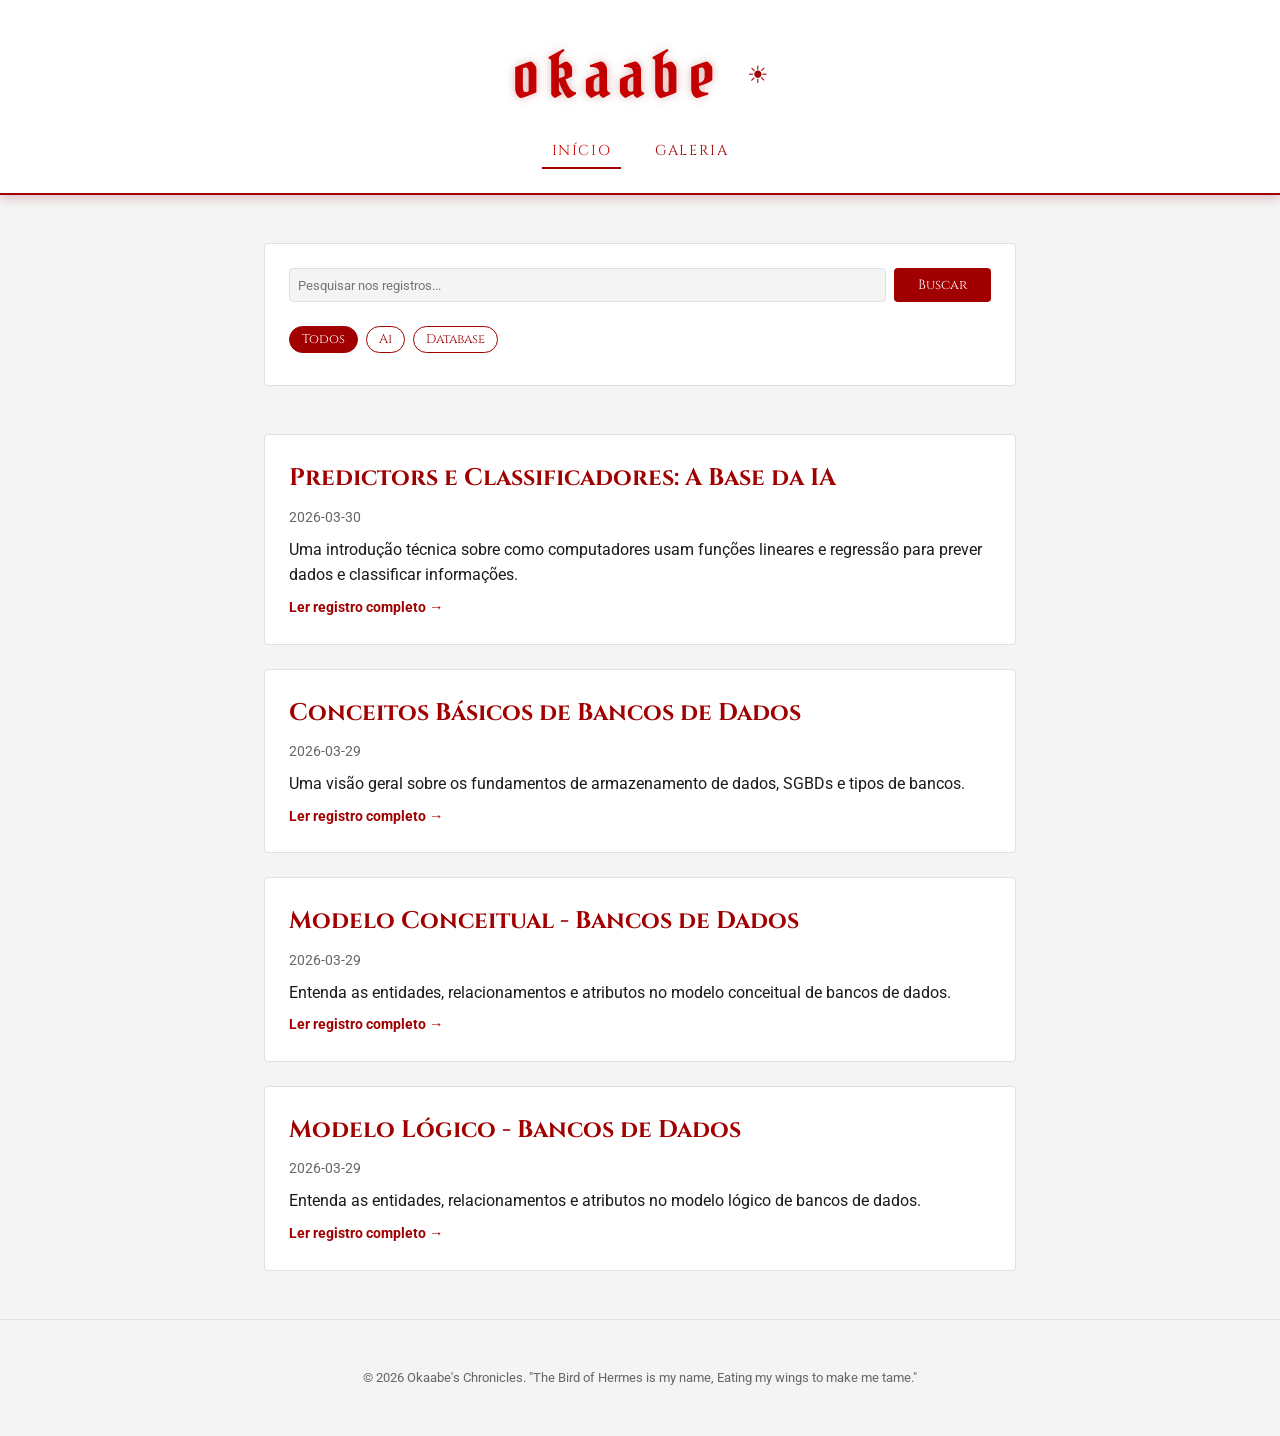
<file: index.html>
<!DOCTYPE html>
<html lang="pt-br">
<head>
    <meta charset="UTF-8">
    <meta name="viewport" content="width=device-width, initial-scale=1.0">
    <title>Okaabe's Chronicles | Blog</title>
    <link rel="preconnect" href="https://fonts.googleapis.com">
    <link rel="preconnect" href="https://fonts.gstatic.com" crossorigin>
    <link href="https://fonts.googleapis.com/css2?family=Cinzel:wght@400;700&family=Pirata+One&family=Roboto:ital,wght@0,400;0,700;1,400&display=swap" rel="stylesheet">
    <link rel="stylesheet" href="css/main.css">
    <link rel="alternate" type="application/rss+xml" title="Okaabe's Chronicles RSS Feed" href="rss.xml" />
    <script>
        // Apply theme immediately before body renders to prevent flash
        const savedTheme = localStorage.getItem('theme') || 'light';
        document.documentElement.setAttribute('data-theme', savedTheme);
    </script>
</head>
<body>
    <header>
        <div class="logo-container">
            <a href="index.html" class="logo">okaabe</a>
            <div id="theme-toggle" class="theme-toggle">☽</div>
        </div>
        <nav class="main-nav">
            <a href="index.html" class="active">Início</a>
            <a href="gallery.html">Galeria</a>
        </nav>
    </header>

    <main>
        <section class="search-filter-container">
            <div class="search-box">
                <input type="text" id="search-input" placeholder="Pesquisar nos registros..." aria-label="Pesquisar">
                <button id="search-btn">Buscar</button>
            </div>
            <div id="category-filters" class="category-filters">
                <!-- Categories will be injected here -->
            </div>
            <div id="search-feedback" class="search-feedback"></div>
        </section>

        <div id="post-list">
            <!-- Posts will be injected here -->
            <div class="loading">Invocando registros...</div>
        </div>
    </main>

    <footer>
        <p>&copy; 2026 Okaabe's Chronicles. "The Bird of Hermes is my name, Eating my wings to make me tame."</p>
    </footer>

    <script src="js/app.js"></script>
    <script>
        // Use centralized theme toggle
        const themeToggle = document.getElementById('theme-toggle');
        themeToggle.addEventListener('click', toggleTheme);
        
        // Load post list on index
        window.addEventListener('DOMContentLoaded', () => {
            if (typeof loadPostList === 'function') {
                loadPostList();
            }
        });
    </script>
</body>
</html>
</file>
<file: css/main.css>
/* Okaabe Theme - Variable definitions */
:root {
    /* Colors */
    --bg-color: #050505;
    --surface-color: #0f0f0f;
    --text-color: #d1d1d1;
    --text-muted: #888888;
    --primary-color: #8b0000; /* Dark Blood Red */
    --accent-color: #ff0000;  /* Bright Blood Red */
    --border-color: #2a0000;
    --header-bg: #000000;
    
    /* Fonts */
    --font-heading: 'Cinzel', serif;
    --font-body: 'Roboto', sans-serif;
    
    /* Spacing */
    --spacing-sm: 0.5rem;
    --spacing-md: 1.5rem;
    --spacing-lg: 3rem;
    
    /* Transitions */
    --transition: all 0.3s ease;
}

/* Light Theme Overrides (Experimental) */
:root[data-theme="light"] {
    --bg-color: #f4f4f4;
    --surface-color: #ffffff;
    --text-color: #1a1a1a;
    --text-muted: #666666;
    --primary-color: #a00000;
    --accent-color: #d00000;
    --border-color: #e0e0e0;
    --header-bg: #ffffff;
}

* {
    margin: 0;
    padding: 0;
    box-sizing: border-box;
}

body {
    background-color: var(--bg-color);
    color: var(--text-color);
    font-family: var(--font-body);
    line-height: 1.6;
    transition: var(--transition);
}

header {
    background-color: var(--header-bg);
    border-bottom: 2px solid var(--primary-color);
    padding: var(--spacing-md) 0;
    text-align: center;
    box-shadow: 0 4px 10px rgba(139, 0, 0, 0.2);
}

.logo-container {
    display: flex;
    justify-content: center;
    align-items: center;
    gap: var(--spacing-md);
    position: relative;
    max-width: 800px;
    margin: 0 auto;
}

.main-nav {
    margin-top: var(--spacing-sm);
    display: flex;
    justify-content: center;
    gap: var(--spacing-md);
}

.main-nav a {
    font-family: var(--font-heading);
    text-transform: uppercase;
    font-size: 0.9rem;
    letter-spacing: 0.1rem;
    padding: 5px 10px;
}

.main-nav a.active {
    border-bottom: 2px solid var(--primary-color);
    color: var(--accent-color);
}

.theme-toggle {
    cursor: pointer;
    font-size: 1.5rem;
    color: var(--primary-color);
    transition: var(--transition);
    user-select: none;
}

.theme-toggle:hover {
    color: var(--accent-color);
    transform: rotate(15deg) scale(1.1);
}

header h1 {
    font-family: var(--font-heading);
    color: var(--primary-color);
    font-size: 2.5rem;
    letter-spacing: 0.2rem;
    text-transform: uppercase;
}

.logo {
    font-family: 'Pirata One', system-ui;
    font-size: 4rem !important;
    text-transform: lowercase !important;
    letter-spacing: 0.5rem !important;
    position: relative;
    display: inline-block;
    color: var(--text-color) !important;
    background: linear-gradient(to left, var(--accent-color) 50%, var(--text-color) 50%);
    background-size: 200% 100%;
    background-position: 100% 0;
    -webkit-background-clip: text;
    background-clip: text;
    -webkit-text-fill-color: transparent;
    animation: blood-overflow 4s ease-in-out infinite;
    text-shadow: 0 0 10px rgba(139, 0, 0, 0.3);
}

@keyframes blood-overflow {
    0% {
        background-position: 100% 0;
    }
    50% {
        background-position: 0% 0;
    }
    100% {
        background-position: 100% 0;
    }
}

main {
    max-width: 800px;
    margin: var(--spacing-lg) auto;
    padding: 0 var(--spacing-md);
}

a {
    color: var(--primary-color);
    text-decoration: none;
    transition: var(--transition);
}

a:hover {
    color: var(--accent-color);
    text-shadow: 0 0 5px var(--accent-color);
}

/* Gallery Styles */
.gallery-grid {
    display: grid;
    grid-template-columns: repeat(auto-fill, minmax(200px, 1fr));
    gap: var(--spacing-md);
    margin-top: var(--spacing-lg);
}

.gallery-item {
    position: relative;
    overflow: hidden;
    border: 1px solid var(--border-color);
    border-radius: 4px;
    cursor: pointer;
    transition: var(--transition);
    aspect-ratio: 1 / 1;
}

.gallery-item img {
    width: 100%;
    height: 100%;
    object-fit: cover;
    transition: var(--transition);
}

.gallery-item:hover {
    border-color: var(--primary-color);
    transform: scale(1.02);
    box-shadow: 0 5px 15px rgba(139, 0, 0, 0.3);
}

.gallery-item:hover img {
    transform: scale(1.1);
}

.gallery-item-info {
    position: absolute;
    bottom: 0;
    left: 0;
    right: 0;
    background: rgba(0, 0, 0, 0.8);
    color: #fff;
    padding: 10px;
    transform: translateY(100%);
    transition: var(--transition);
}

.gallery-item:hover .gallery-item-info {
    transform: translateY(0);
}

.gallery-item-info h3 {
    font-family: var(--font-heading);
    font-size: 0.9rem;
    margin-bottom: 5px;
}

.gallery-item-info p {
    font-size: 0.7rem;
    color: #ccc;
}

/* Lightbox Styles */
.lightbox-modal {
    display: none;
    position: fixed;
    z-index: 2000;
    top: 0;
    left: 0;
    width: 100%;
    height: 100%;
    background-color: rgba(0, 0, 0, 0.95);
    justify-content: center;
    align-items: center;
    flex-direction: column;
}

.lightbox-content {
    max-width: 90%;
    max-height: 80%;
}

.lightbox-content img {
    max-width: 100%;
    max-height: 100%;
    border: 2px solid var(--primary-color);
    box-shadow: 0 0 30px rgba(139, 0, 0, 0.5);
}

.lightbox-close {
    position: absolute;
    top: 20px;
    right: 30px;
    color: #fff;
    font-size: 3rem;
    cursor: pointer;
    transition: var(--transition);
}

.lightbox-close:hover {
    color: var(--accent-color);
}

.lightbox-caption {
    margin-top: 20px;
    text-align: center;
    color: #fff;
    max-width: 800px;
}

.lightbox-caption h3 {
    font-family: var(--font-heading);
    color: var(--primary-color);
    margin-bottom: 10px;
}

.lightbox-caption a {
    color: var(--accent-color);
    font-weight: bold;
}

.page-title {
    font-family: var(--font-heading);
    text-align: center;
    color: var(--primary-color);
    margin-bottom: var(--spacing-sm);
}

.page-description {
    text-align: center;
    color: var(--text-muted);
    font-style: italic;
    margin-bottom: var(--spacing-lg);
}

.post-card {
    background-color: var(--surface-color);
    border: 1px solid var(--border-color);
    padding: var(--spacing-md);
    margin-bottom: var(--spacing-md);
    border-radius: 4px;
    transition: var(--transition);
}

.post-card:hover {
    border-color: var(--primary-color);
    transform: translateY(-2px);
    box-shadow: 0 5px 15px rgba(139, 0, 0, 0.1);
}

.post-title {
    font-family: var(--font-heading);
    margin-bottom: var(--spacing-sm);
}

.post-date {
    color: var(--text-muted);
    font-size: 0.9rem;
    margin-bottom: var(--spacing-sm);
}

.post-content {
    margin-top: var(--spacing-md);
}

/* Markdown specific styles */
.post-content h1, .post-content h2, .post-content h3 {
    font-family: var(--font-heading);
    color: var(--primary-color);
    margin-top: var(--spacing-md);
    margin-bottom: var(--spacing-sm);
}

.post-content ul {
    list-style-position: inside;
    margin-bottom: 1rem;
}

.post-content p {
    margin-bottom: 1rem;
}

.post-content img {
    max-width: 100%;
    height: auto;
    display: block;
    margin: 0 auto;
}

.post-content pre {
    background: #000;
    border-left: 3px solid var(--primary-color);
    padding: 1rem;
    overflow-x: auto;
    margin-bottom: 1rem;
}

.post-content code {
    font-family: 'Courier New', Courier, monospace;
    color: var(--accent-color);
}

footer {
    text-align: center;
    padding: var(--spacing-lg) 0;
    color: var(--text-muted);
    font-size: 0.8rem;
    border-top: 1px solid var(--border-color);
}

.loading {
    text-align: center;
    padding: var(--spacing-lg);
    font-style: italic;
    color: var(--text-muted);
}

.back-link {
    display: inline-block;
    border: 1px solid var(--primary-color);
    padding: var(--spacing-sm) var(--spacing-md);
    border-radius: 4px;
    font-family: var(--font-heading);
}

.back-link:hover {
    background-color: var(--primary-color);
    color: #fff;
}

.floating-next-post {
    position: fixed;
    bottom: 30px;
    right: 30px;
    background-color: var(--header-bg);
    border: 2px solid var(--primary-color);
    padding: var(--spacing-sm) var(--spacing-md);
    font-family: var(--font-heading);
    color: var(--primary-color);
    font-weight: bold;
    text-decoration: none;
    box-shadow: 5px 5px 15px rgba(0, 0, 0, 0.5), 0 0 10px rgba(139, 0, 0, 0.3);
    transition: var(--transition);
    z-index: 1000;
    border-radius: 4px;
    display: none; /* Hidden by default, shown via JS */
}

.floating-next-post:hover {
    background-color: var(--primary-color);
    color: #fff;
    transform: translateY(-5px);
    box-shadow: 5px 10px 20px rgba(139, 0, 0, 0.4);
}

.read-more {
    display: inline-block;
    margin-top: var(--spacing-sm);
    font-size: 0.9rem;
    font-weight: bold;
}

.search-filter-container {
    margin-bottom: var(--spacing-lg);
    background-color: var(--surface-color);
    padding: var(--spacing-md);
    border: 1px solid var(--border-color);
    border-radius: 4px;
}

.search-box {
    display: flex;
    gap: var(--spacing-sm);
    margin-bottom: var(--spacing-md);
}

.search-box input {
    flex: 1;
    background-color: var(--bg-color);
    border: 1px solid var(--border-color);
    color: var(--text-color);
    padding: var(--spacing-sm);
    border-radius: 4px;
    font-family: var(--font-body);
}

.search-box button {
    background-color: var(--primary-color);
    color: white;
    border: none;
    padding: var(--spacing-sm) var(--spacing-md);
    border-radius: 4px;
    font-family: var(--font-heading);
    cursor: pointer;
    transition: var(--transition);
}

.search-box button:hover {
    background-color: var(--accent-color);
}

.category-filters {
    display: flex;
    flex-wrap: wrap;
    gap: var(--spacing-sm);
    margin-bottom: var(--spacing-sm);
}

.category-btn {
    background: none;
    border: 1px solid var(--primary-color);
    color: var(--primary-color);
    padding: 4px 12px;
    border-radius: 20px;
    font-size: 0.8rem;
    cursor: pointer;
    font-family: var(--font-heading);
    transition: var(--transition);
}

.category-btn.active, .category-btn:hover {
    background-color: var(--primary-color);
    color: white;
}

.search-feedback {
    font-size: 0.9rem;
    color: var(--text-muted);
    font-style: italic;
    margin-top: var(--spacing-sm);
}

.pagination-container {
    display: flex;
    justify-content: space-between;
    align-items: center;
    margin-top: var(--spacing-lg);
    padding: var(--spacing-md) 0;
    border-top: 1px solid var(--border-color);
}

.pagination-btn {
    display: inline-block;
    border: 1px solid var(--primary-color);
    padding: var(--spacing-sm) var(--spacing-md);
    border-radius: 4px;
    font-family: var(--font-heading);
    color: var(--primary-color);
    text-decoration: none;
    transition: var(--transition);
}

.pagination-btn:hover:not(.disabled) {
    background-color: var(--primary-color);
    color: #fff;
    box-shadow: 0 0 10px rgba(139, 0, 0, 0.3);
}

.pagination-btn.disabled {
    border-color: var(--border-color);
    color: var(--text-muted);
    cursor: not-allowed;
}

.pagination-info {
    font-family: var(--font-heading);
    color: var(--text-muted);
    font-size: 0.9rem;
}

/* Responsive */
@media (max-width: 600px) {
    header h1 {
        font-size: 1.8rem;
    }
    main {
        margin: var(--spacing-md) auto;
    }
    .pagination-container {
        flex-direction: column;
        gap: var(--spacing-md);
    }
}
</file>
